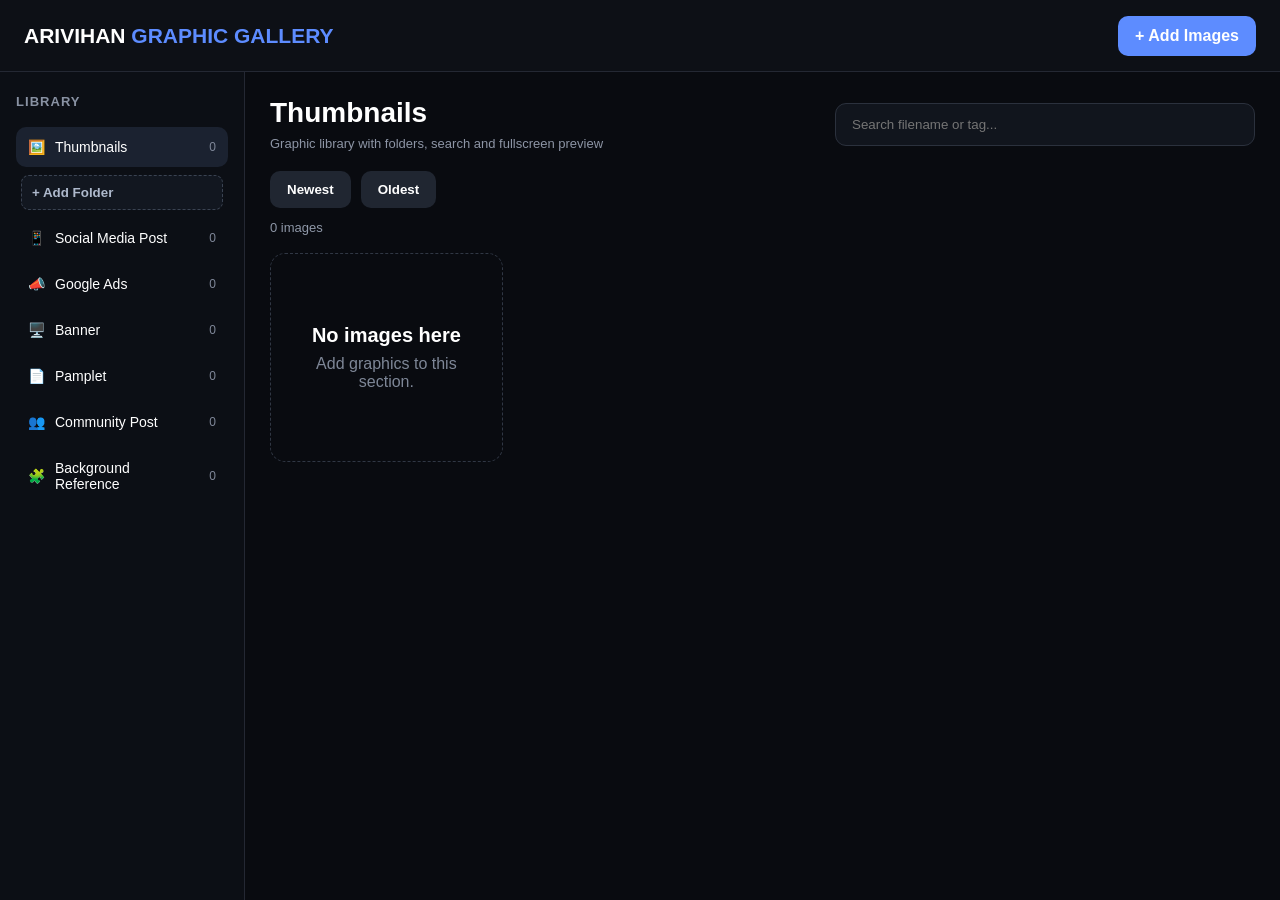
<file: Arivihan_Graphic_Gallery_Modular_FINAL/index.html>
<!doctype html>
<html lang="en">
<head>
<meta charset="utf-8">
<meta name="viewport" content="width=device-width,initial-scale=1">
<title>Arivihan Graphic Gallery</title>
<link rel="stylesheet" href="css/style.css">
</head>
<body>
<header>
  <div class="logo">ARIVIHAN <span>GRAPHIC GALLERY</span></div>
  <label class="primary">+ Add Images
    <input id="imageInput" type="file" accept="image/*" multiple>
  </label>
</header>

<div class="layout">
  <aside class="sidebar">
    <h3>LIBRARY</h3>
    <div id="folders"></div>
  </aside>

  <main>
    <div class="topbar">
      <div>
        <h1 id="pageTitle">Thumbnails</h1>
        <p>Graphic library with folders, search and fullscreen preview</p>
      </div>
      <input id="searchInput" class="search" placeholder="Search filename or tag...">
    </div>

    <div class="toolbar">
      <button id="newest">Newest</button>
      <button id="oldest">Oldest</button>
    </div>

    <div id="status" class="status">0 images</div>
    <div id="gallery" class="gallery"></div>
  </main>
</div>

<div id="viewerModal" class="modal">
  <div class="viewer">
    <button id="closeViewer" class="close">×</button>
    <img id="viewerImage" alt="Preview">
  </div>
</div>

<script src="js/storage.js"></script>
<script src="js/folders.js"></script>
<script src="js/upload.js"></script>
<script src="js/viewer.js"></script>
<script src="js/search.js"></script>
<script src="js/app.js"></script>
</body>
</html>
</file>
<file: Arivihan_Graphic_Gallery_Modular_FINAL/css/style.css>
*{box-sizing:border-box}
body{margin:0;font-family:Inter,Arial,sans-serif;background:#090b10;color:#fff}
header{height:72px;padding:0 24px;display:flex;align-items:center;justify-content:space-between;border-bottom:1px solid #242833;background:#0d1016;position:sticky;top:0;z-index:20}
.logo{font-size:21px;font-weight:800}.logo span{color:#5d8cff}
button,.primary{border:0;border-radius:10px;padding:11px 17px;background:#202631;color:#fff;cursor:pointer;font-weight:600}
.primary{background:#5d8cff;display:inline-block}.primary:hover,button:hover{filter:brightness(1.12)}
input[type=file]{display:none}
.layout{display:flex;min-height:calc(100vh - 72px)}
.sidebar{width:245px;border-right:1px solid #242833;background:#0c0f15;padding:22px 16px;overflow-y:auto}
.sidebar h3{margin:0 0 18px;font-size:13px;color:#8992a3;letter-spacing:.08em}
.folder{display:flex;align-items:center;gap:10px;padding:12px;margin-bottom:6px;border-radius:10px;cursor:pointer;font-size:14px}
.folder:hover,.folder.active{background:#1b2230}
.folder-count{margin-left:auto;color:#81899a;font-size:12px;min-width:18px;text-align:right}
.subfolder{margin-left:18px;padding:9px 10px;font-size:13px}
.subfolder-add{width:calc(100% - 10px);margin:2px 5px 8px;padding:9px 10px;border:1px dashed #3a4352;background:#121720;color:#aeb9cc;text-align:left;border-radius:8px}
.subfolder-add:hover{background:#1b2230;color:#fff}
main{flex:1;padding:25px;min-width:0}
.topbar{display:flex;align-items:center;justify-content:space-between;gap:15px;margin-bottom:20px}
.topbar h1{margin:0;font-size:28px}.topbar p{margin:7px 0 0;color:#8d95a5;font-size:13px}
.search{width:min(420px,100%);padding:13px 16px;border-radius:11px;border:1px solid #2b313d;background:#11151d;color:#fff;outline:none}
.toolbar{display:flex;gap:10px;flex-wrap:wrap}
.status{color:#8f98a8;font-size:13px;margin:12px 0 18px}
.gallery{display:grid;grid-template-columns:repeat(auto-fill,minmax(220px,1fr));gap:18px}
.card{background:#11151d;border:1px solid #252c38;border-radius:14px;overflow:hidden}
.thumb{width:100%;aspect-ratio:16/9;object-fit:cover;display:block;cursor:pointer}
.card-body{padding:13px}.card-title{font-weight:700;white-space:nowrap;overflow:hidden;text-overflow:ellipsis}
.meta{color:#8992a2;font-size:12px;margin-top:6px}
.tags{display:flex;flex-wrap:wrap;gap:5px;margin-top:10px}
.tag{background:#1b2330;color:#9eb7ff;border-radius:6px;padding:4px 7px;font-size:11px}
.card-actions{display:flex;gap:7px;margin-top:12px}.card-actions button{flex:1;padding:8px;font-size:12px}
.delete{background:#28191c}
.empty{padding:70px 20px;text-align:center;color:#7e8797;border:1px dashed #303744;border-radius:15px}
.empty strong{display:block;color:#fff;font-size:20px;margin-bottom:8px}
.modal{position:fixed;inset:0;background:rgba(0,0,0,.86);display:none;align-items:center;justify-content:center;z-index:100;padding:20px}
.modal.show{display:flex}.viewer{max-width:95vw;max-height:94vh;position:relative}
.viewer img{max-width:95vw;max-height:88vh;object-fit:contain;border-radius:10px}
.close{position:absolute;top:-45px;right:0;border-radius:50%;width:38px;height:38px;padding:0;font-size:20px}
@media(max-width:800px){.sidebar{width:190px}main{padding:16px}.topbar{align-items:flex-start;flex-direction:column}.search{width:100%}}
@media(max-width:600px){header{padding:0 14px}.sidebar{width:150px;padding:15px 8px}.gallery{grid-template-columns:repeat(2,minmax(0,1fr));gap:10px}.card-body{padding:9px}.topbar h1{font-size:22px}.logo{font-size:16px}}
</file>
